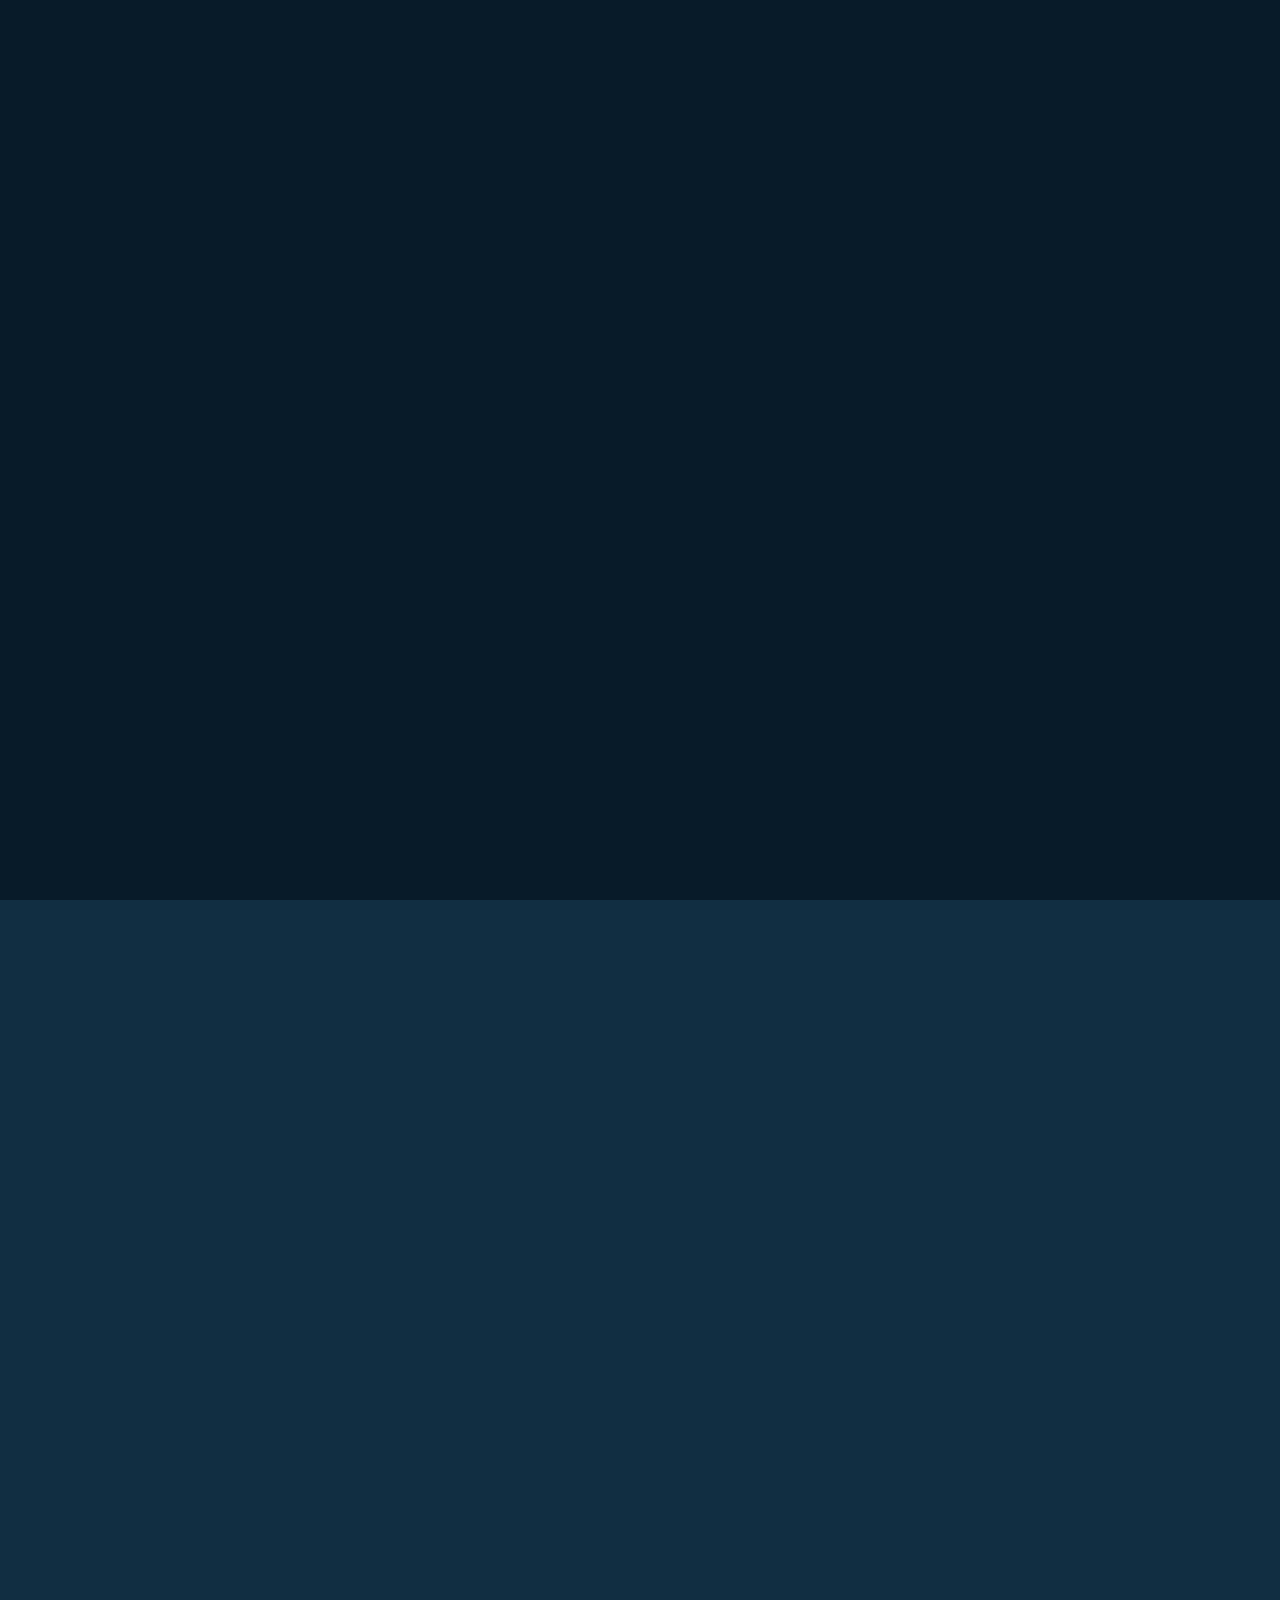
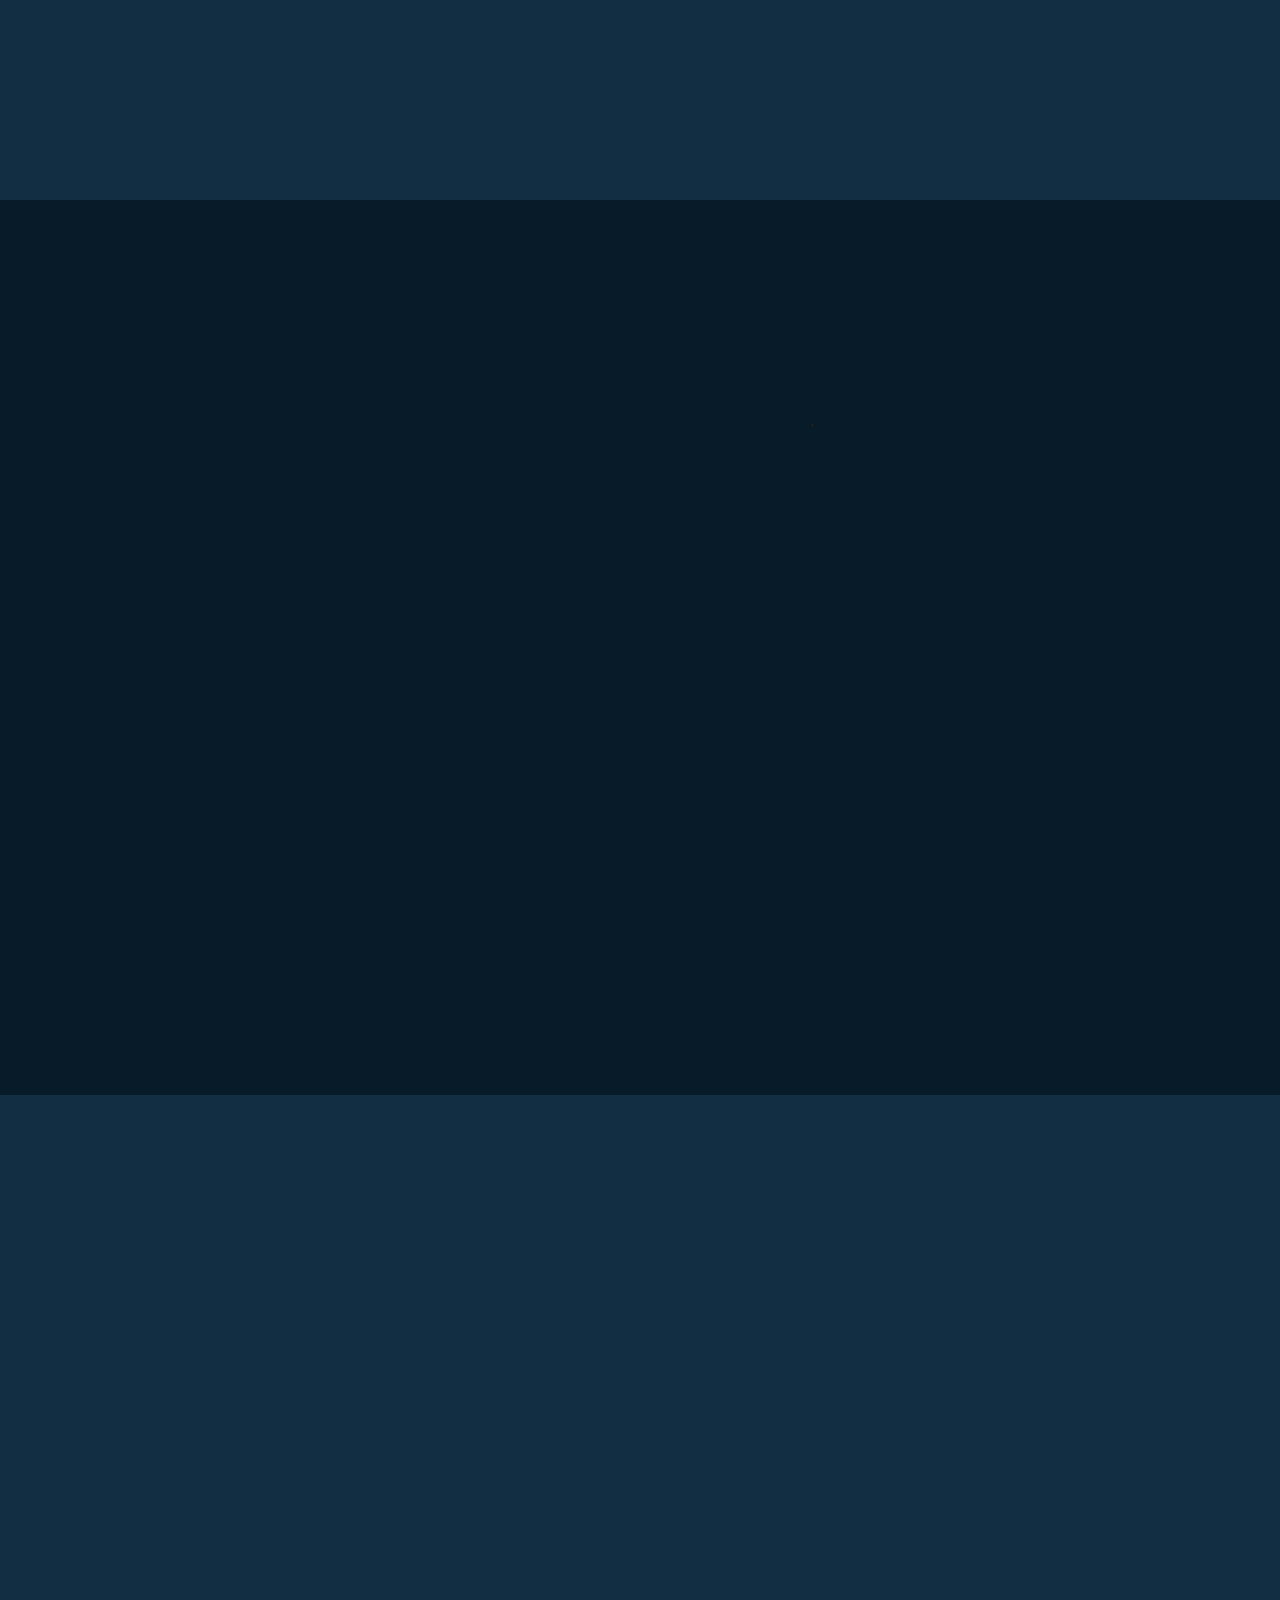
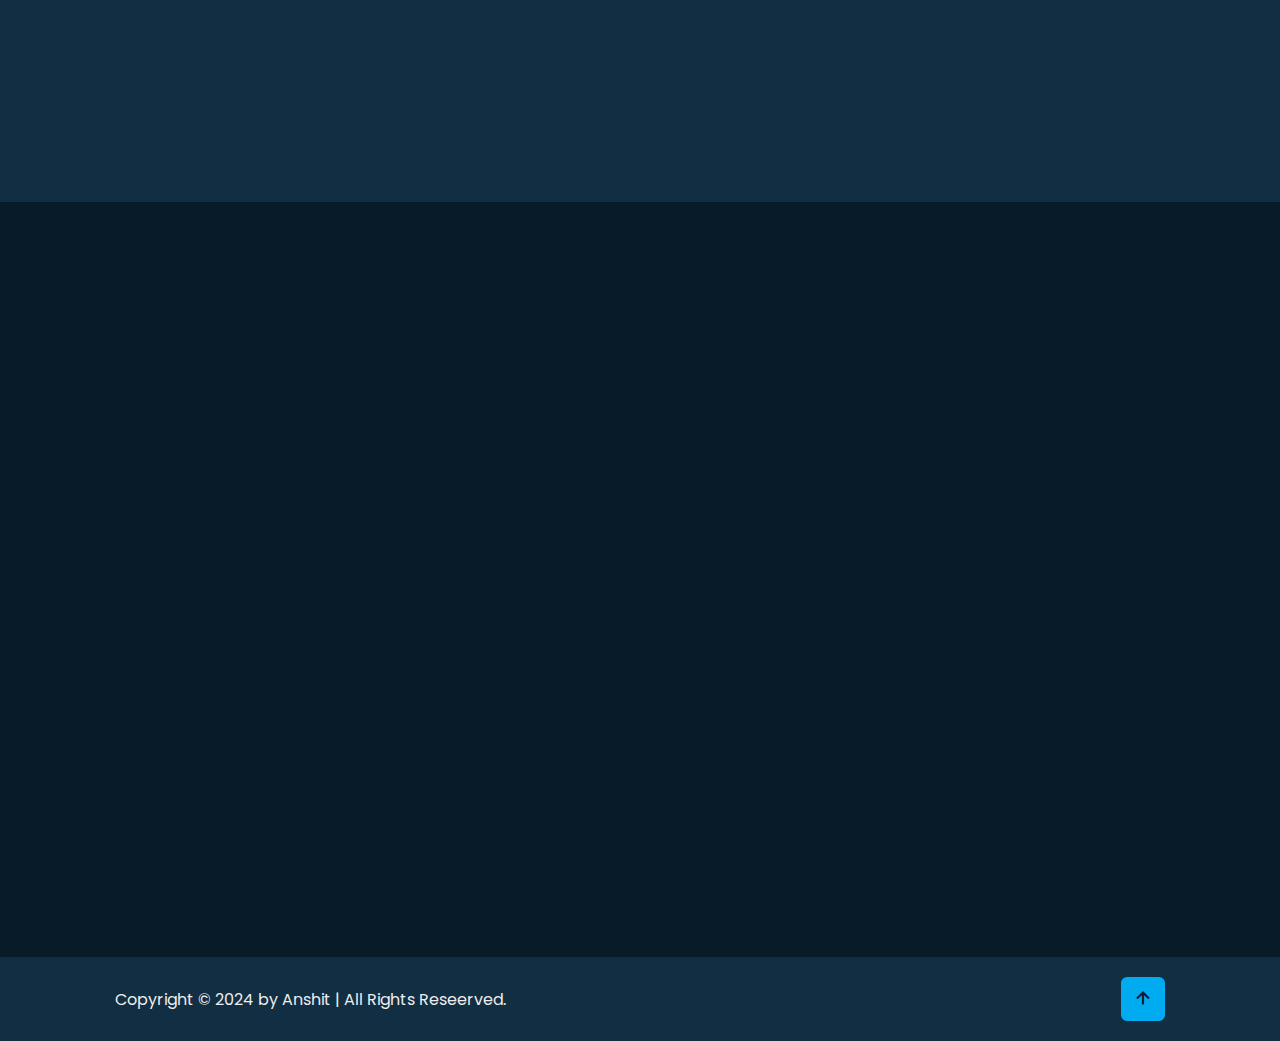
<file: index.html>
<!DOCTYPE html>
<html lang="en">

<head>
    <meta charset="UTF-8">
    <meta http-equiv="X-UA-Compatible" content="IE=edge">
    <meta name="viewport" content="width=device-width, initial-scale=1.0">
    <title>My.Portfolio</title>

    <link rel="stylesheet" href="css/style.css">
    <link href='https://unpkg.com/boxicons@2.1.4/css/boxicons.min.css' rel='stylesheet'>
    <link rel="icon" href="A.LOGO/logo.png">
</head>

<body>

    <header class="header">
        <a href="#" class="logo"><span>Ansh</span>it<span class="animate" style="--i:1;"></span></a>

        <div class="bx bx-menu" id="menu-icon"><span class="animate" style="--i:2;"></span></div>

        <nav class="navbar">
            <a href="#home" class="active">Home</a>
            <a href="#about">About</a>
            <a href="#education">Education</a>
            <a href="#skills">Skills</a>
            <a href="#contact">Contact</a>

            <span class="active-nav"></span>
            <span class="animate" style="--i:2;"></span>
        </nav>
    </header>

    <section class="home show-animate" id="home">
        <div class="home-content">
            <h1>Hi, I'm <span>Anshit Srivastava</span><span class="animate" style="--i:2;"></span></h1>
            <div class="text-animate">
                <h3>Web Developer</h3>
                <span class="animate" style="--i:3;"></span>
            </div>
            <p>Motivated and driven individual actively seeking an exciting role that allows me
                to apply my creative
                thinking and ideation skills, as well as my innovative mindset, to drive organizational growth. I
                intend
                to harness my strong conceptualization abilities and forward- thinking approach to adeptly navigate
                dynamic environments. With exceptional communication skills, I am confident in my capacity to excel
                in
                this position.</p>
                <span class="animate" style="--i:4;"></span>
            <div class="btn-box">
                <a href="mailto:anshitsrivastava283@gmail.com" target="_blank" class="btn">Hire Me</a>
                <a href="A.LOGO/resume.pdf.pdf" target="_blank" class="btn">Resume</a>
                <span class="animate" style="--i:5;"></span>
            </div>

        </div>

        <div class="home-sci">
            <a href="https://github.com/anshit-sri/CODSOFT" target="_blank"><i class='bx bxl-github'></i></a>
            <a href="https://www.instagram.com/anshit__.09/" target="_blank"><i class='bx bxl-instagram'></i></a>
            <a href="https://www.linkedin.com/public-profile/settings?trk=d_flagship3_profile_self_view_public_profile" target="_blank"><i class='bx bxl-linkedin'></i></a>
            <span class="animate" style="--i:6;"></span>
        </div>

        <div class="home-imgHover"></div>
        <span class="animate home-img" style="--i:7;"></span>
    </section>

    <section class="about" id="about">
        <h2 class="heading">About <span>Me</span><span class="animate scroll" style="--i:1;"></span></h2>

        <div class="about-img">
            <img src="A.LOGO/10000.png" alt="">
            <span class="circle-spin"></span>
            <span class="animate scroll" style="--i:2;"></span>
        </div>

        <div class="about-content">
            <h3> Web Developer <span class="animate scroll" style="--i:3;"></span></h3>
            <p>To secure a challenging role as a Web Developer, applying skills in designing, coding, and
                maintaining websites to create user-friendly, innovative, and efficient web solutions while
                continuously learning and contributing to the growth of the organization. An enthusiastic and confident Computer Science student with modarate communication
                skills and proficiency in html, CSS, Java Script. Committed to applying technical knowledge
                and collaborating effectively to solve complex problems and contribute to innovative
                solutions.
                <span class="animate scroll" style="--i:4;"></span>
            </p>

            <div class="btn-box btns">
                <a href="#" class="btn">Read More</a>
                <span class="animate scroll" style="--i:5;"></span>
            </div>
        </div>
    </section>

    <section class="education" id="education">
        <h2 class="heading">My <span>Journey</span><span class="animate scroll" style="--i:1;"></span></h2>

        <div class="education-row">
            <div class="education-coloumn">
                <h3 class="title">Education<span class="animate scroll" style="--i:2;"></span></h3>

                <div class="education-box">
                    <div class="education-content">
                        <div class="content">
                            <div class="year"><i class='bx bxs-calendar'></i>2019 - 2020</div>
                            <h3>High School - GKDG Public School</h3>
                            <p>Completed high school from GKDG Public School, Bahraich, Uttar Pradesh, with a score of 61%.</p>
                        </div>
                    </div>

                    <div class="education-content">
                        <div class="content">
                            <div class="year"><i class='bx bxs-calendar'></i>2021 - 2022</div>
                            <h3>Intermediate - Fatima Sr. Sec. School Gonda</h3>
                            <p>Completed Intermediate from Fatima Sr. Sec. School, Gonda, Uttar Pradesh, with a score of 67%.</p>
                        </div>
                    </div>

                    <div class="education-content">
                        <div class="content">
                            <div class="year"><i class='bx bxs-calendar'></i>2022 - 2026</div>
                            <h3>Bachelor's Degree - BABU BANARSI DAS UNIVERSITY LUCKNOW</h3>
                            <p>Currently pursuing a Bachelor's Degree in Computer Science and Engineering from Babu Banarsi Das University (BBDU), Lucknow.</p>
                        </div>
                    </div>
                    <span class="animate scroll" style="--i:3;"></span>
                </div>
            </div>

            <div class="education-coloumn">
                <h3 class="title">Experince<span class="animate scroll" style="--i:5;"></span></h3>

                <div class="education-box">
                    <div class="education-content">
                        <div class="content">
                            <div class="year"><i class='bx bxs-calendar'></i>2022 - 2022</div>
                            <h3>C & html</h3>
                            <p>On Starting phase of my college life I started learning C & html for my better Future job and practice.</p>
                        </div>
                    </div>

                    <div class="education-content">
                        <div class="content">
                            <div class="year"><i class='bx bxs-calendar'></i>2022 - 2023</div>
                            <h3>UI/UX Designing</h3>
                            <p>Started building self learning projects makeing intrest towards the Designing to give better UI.</p>
                        </div>
                    </div>

                    <div class="education-content">
                        <div class="content">
                            <div class="year"><i class='bx bxs-calendar'></i>2023 - 2024</div>
                            <h3>Website Makeing</h3>
                            <p>Started building self learning projects and my first project is my self Portfolio and second project is an calculator and third one is an landing page for food.</p>
                        </div>
                    </div>
                    <span class="animate scroll" style="--i:6;"></span>
                </div>
            </div>
        </div>
    </section>

    <section class="skills" id="skills">
        <h2 class="heading">My <span>Skills</span><span class="animate scroll" style="--i:1;"></span></h2>

        <div class="skills-row">
            <div class="skills-coloumn">
                <h3 class="title">Coding Skills<span class="animate scroll" style="--i:2;"></span></h3>

                <div class="skills-box">
                    <div class="skills-content">
                        <div class="progress">
                            <h3>HTML <span>90%</span></h3>
                            <div class="bar"><span></span></div>
                        </div>

                        <div class="progress">
                            <h3>CSS <span>80%</span></h3>
                            <div class="bar"><span></span></div>
                        </div>

                        <div class="progress">
                            <h3>JAVASCRIPT <span>60%</span></h3>
                            <div class="bar"><span></span></div>
                        </div>

                        <div class="progress">
                            <h3>Python <span>70%</span></h3>
                            <div class="bar"><span></span></div>
                        </div>
                    </div>
                    <span class="animate scroll" style="--i:3;"></span>
                </div>
            </div>

            <div class="skills-coloumn">
                <h3 class="title">Professionl Skills<span class="animate scroll" style="--i:5;"></span></h3>

                <div class="skills-box">
                    <div class="skills-content">
                        <div class="progress">
                            <h3>UI/UX Design <span>95%</span></h3>
                            <div class="bar"><span></span></div>
                        </div>

                        <div class="progress">
                            <h3>Web Design <span>80%</span></h3>
                            <div class="bar"><span></span></div>
                        </div>

                        <div class="progress">
                            <h3>Graphics Design <span>60%</span></h3>
                            <div class="bar"><span></span></div>
                        </div>

                        <div class="progress">
                            <h3>Content Writing <span>80%</span></h3>
                            <div class="bar"><span></span></div>
                        </div>
                    </div>
                    <span class="animate scroll" style="--i:6;"></span>
                </div>
            </div>
        </div>
    </section>

    <section class="contact" id="contact">
        <h2 class="heading">Contact <span>Me</span><span class="animate scroll" style="--i:1;"></span></h2>

        <form action="#">
            <div class="input-box">
                <div class="input-field">
                    <input type="text" placeholder="Full Name" required>
                    <span class="focus"></span>
                </div>
                <div class="input-field">
                    <input type="text" placeholder="Email Address" required>
                    <span class="focus"></span>
                </div>
                <span class="animate scroll" style="--i:3;"></span>
            </div>

            <div class="input-box">
                <div class="input-field">
                    <input type="number" placeholder="Mobile Number" required>
                    <span class="focus"></span>
                </div>
                <div class="input-field">
                    <input type="text" placeholder="Email Subject" required>
                    <span class="focus"></span>
                </div>
                <span class="animate scroll" style="--i:5;"></span>
            </div>

            <div class="textarea-field">
                <textarea name="" id="" cols="30" rows="10" placeholder="Your Message" required></textarea>
                <span class="focus"></span>
                <span class="animate scroll" style="--i:7;"></span>
            </div>

            <div class="btn-box btns">
                <button type="submit" class="btn">Submit</button>
                <span class="animate scroll" style="--i:9;"></span>
            </div>
        </form>
    </section>

    <footer class="footer">
        <div class="footer-text">
            <p>Copyright &copy; 2024 by Anshit | All Rights Reseerved.</p>
        </div>

        <div class="footer-iconTop">
            <a href="#"><i class='bx bx-up-arrow-alt' ></i></a>

        </div>
    </footer>

    <script src="js/script.js"></script>

</body>

</html>
</file>
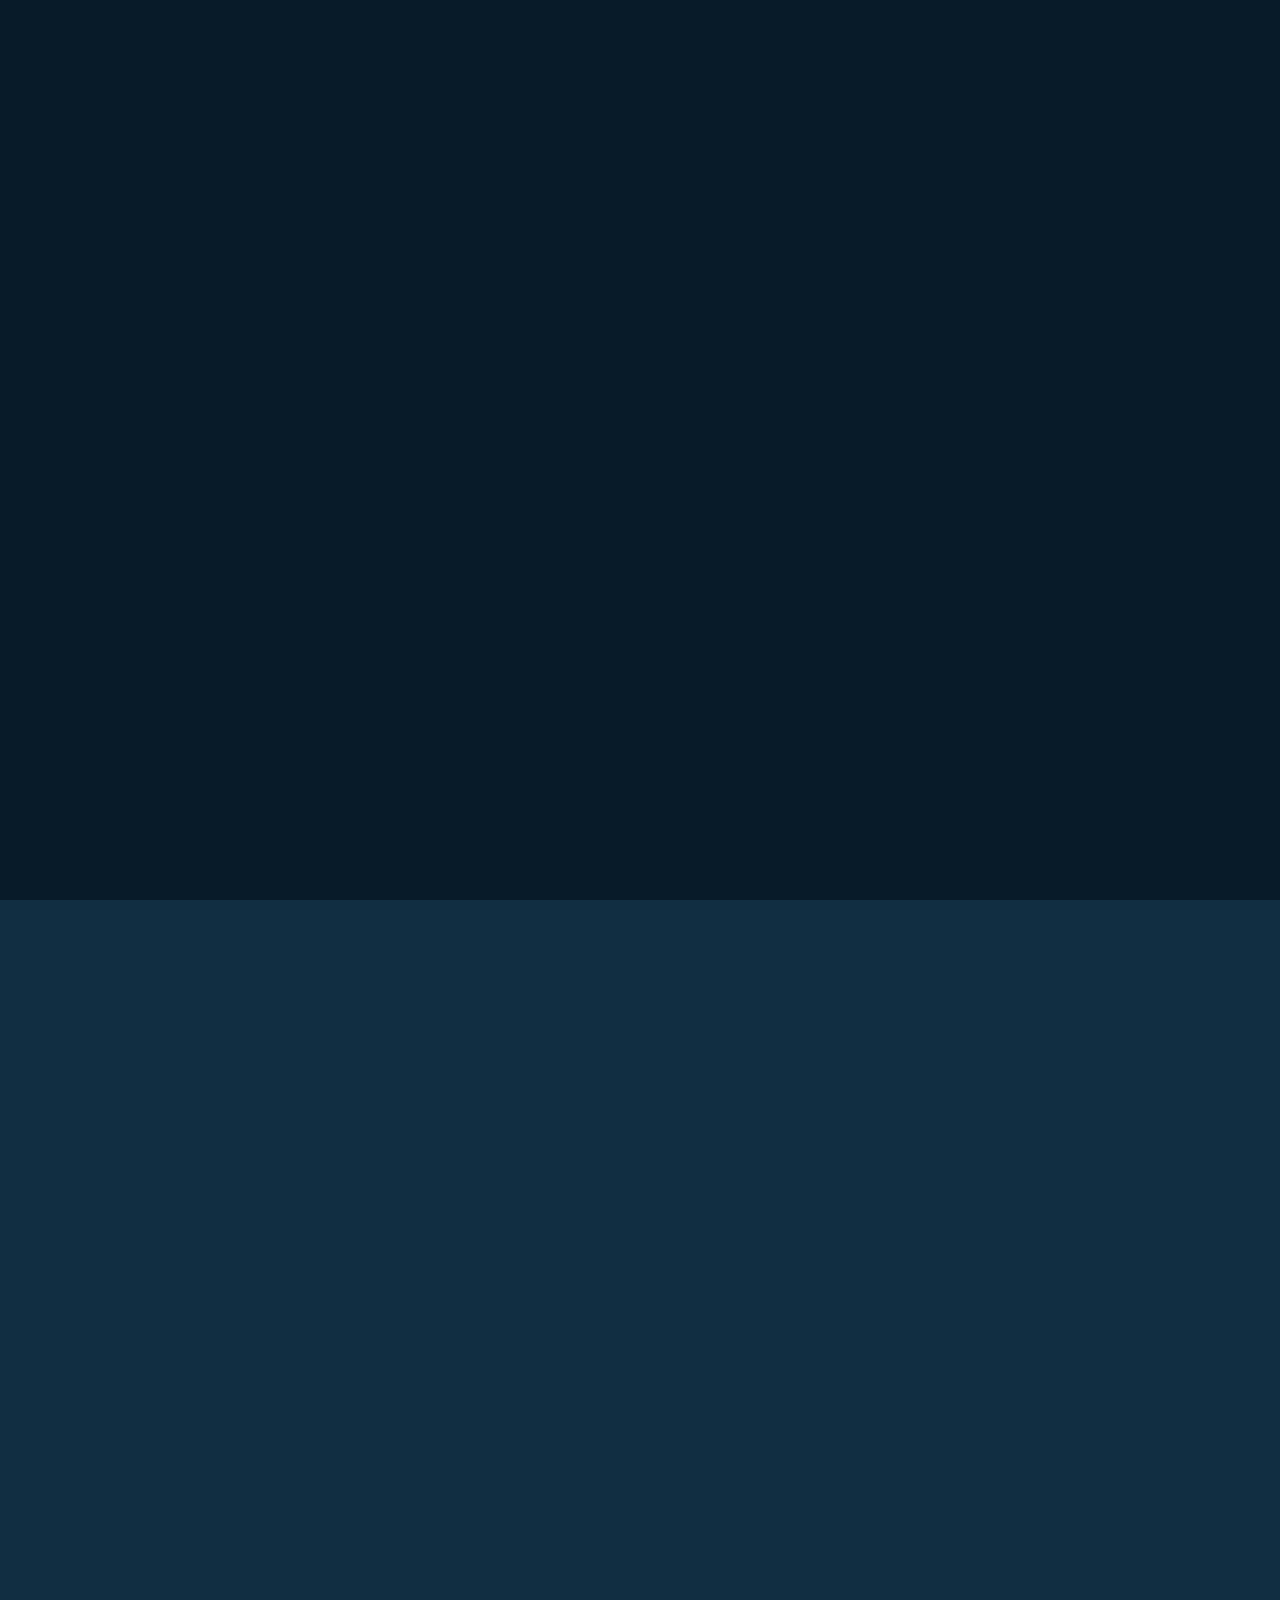
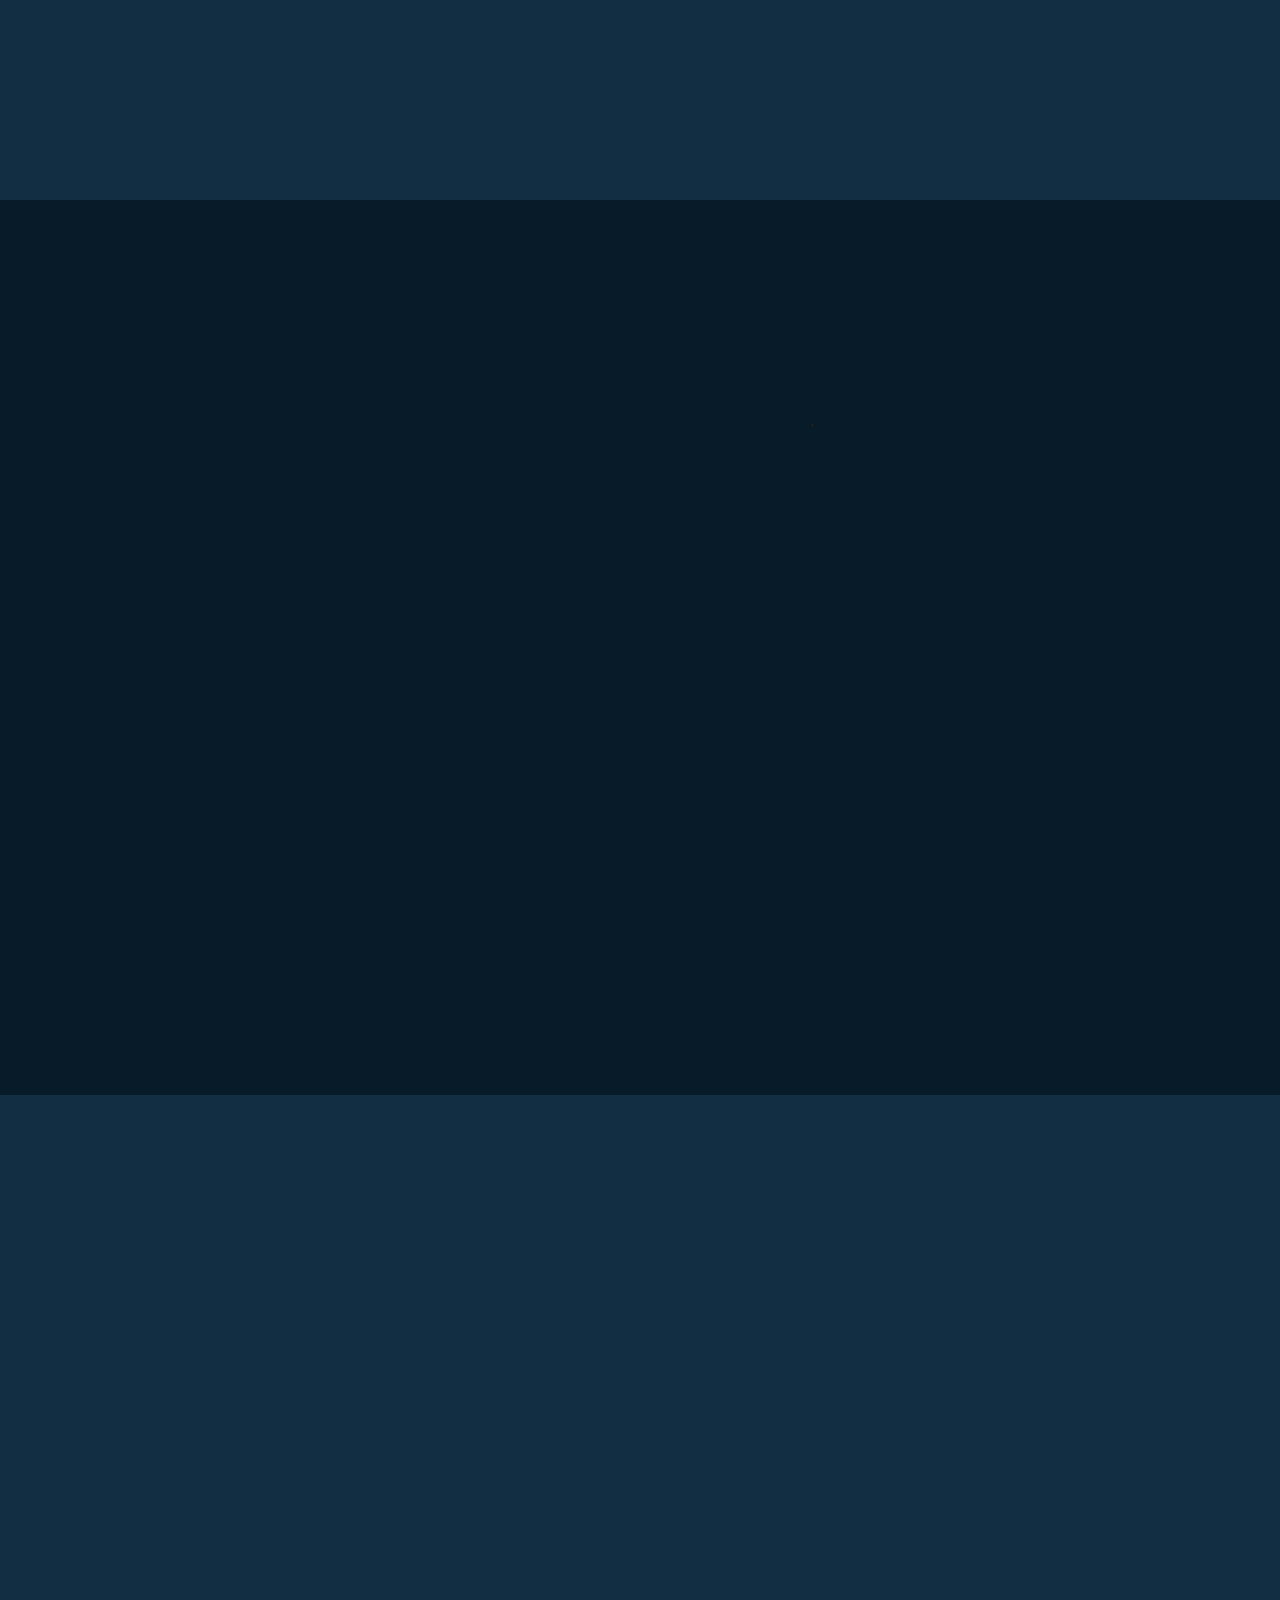
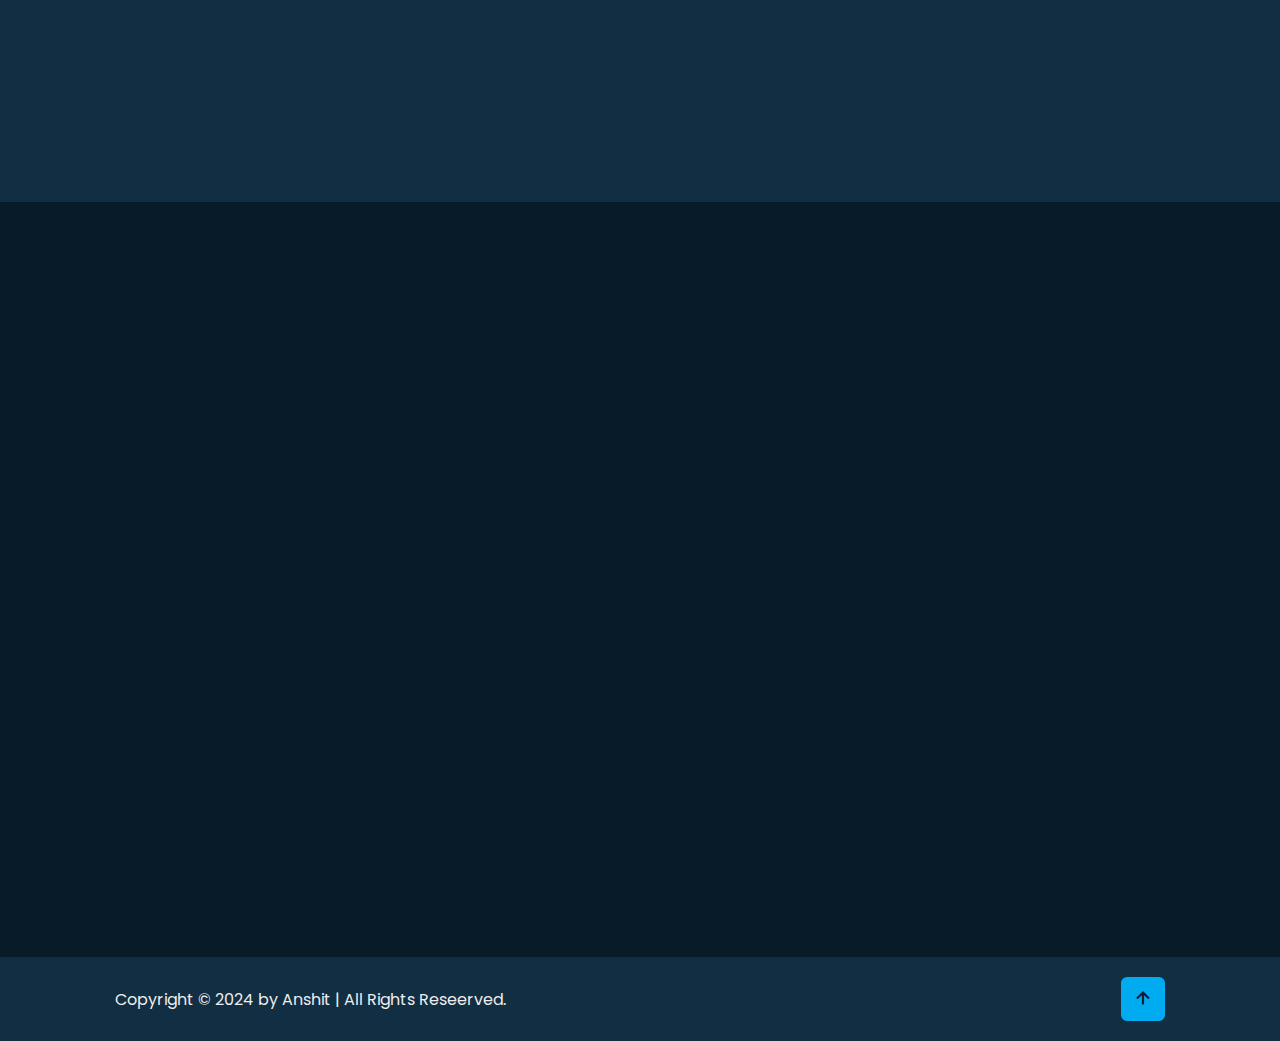
<file: index1.html>
<!DOCTYPE html>
<html lang="en">

<head>
    <meta charset="UTF-8">
    <meta http-equiv="X-UA-Compatible" content="IE=edge">
    <meta name="viewport" content="width=device-width, initial-scale=1.0">
    <title>My.Portfolio</title>

    <link rel="stylesheet" href="css/style.css">
    <link href='https://unpkg.com/boxicons@2.1.4/css/boxicons.min.css' rel='stylesheet'>
    <link rel="icon" href="A.LOGO/logo.png">
</head>

<body>

    <header class="header">
        <a href="#" class="logo"><span>Ansh</span>it<span class="animate" style="--i:1;"></span></a>

        <div class="bx bx-menu" id="menu-icon"><span class="animate" style="--i:2;"></span></div>

        <nav class="navbar">
            <a href="#home" class="active">Home</a>
            <a href="#about">About</a>
            <a href="#education">Education</a>
            <a href="#skills">Skills</a>
            <a href="#contact">Contact</a>

            <span class="active-nav"></span>
            <span class="animate" style="--i:2;"></span>
        </nav>
    </header>

    <section class="home show-animate" id="home">
        <div class="home-content">
            <h1>Hi, I'm <span>Anshit Srivastava</span><span class="animate" style="--i:2;"></span></h1>
            <div class="text-animate">
                <h3>Web Developer</h3>
                <span class="animate" style="--i:3;"></span>
            </div>
            <p>Motivated and driven individual actively seeking an exciting role that allows me
                to apply my creative
                thinking and ideation skills, as well as my innovative mindset, to drive organizational growth. I
                intend
                to harness my strong conceptualization abilities and forward- thinking approach to adeptly navigate
                dynamic environments. With exceptional communication skills, I am confident in my capacity to excel
                in
                this position.</p>
                <span class="animate" style="--i:4;"></span>
            <div class="btn-box">
                <a href="https://myaccount.google.com/?utm_source=OGB&utm_medium=app&authuser=0" target="_blank" class="btn">Hire Me</a>
                <a href="A.LOGO/resume.pdf.pdf" target="_blank" class="btn">Resume</a>
                <span class="animate" style="--i:5;"></span>
            </div>

        </div>

        <div class="home-sci">
            <a href="https://github.com/anshit-sri/CODSOFT" target="_blank"><i class='bx bxl-github'></i></a>
            <a href="https://www.instagram.com/anshit__.09/" target="_blank"><i class='bx bxl-instagram'></i></a>
            <a href="https://www.linkedin.com/public-profile/settings?trk=d_flagship3_profile_self_view_public_profile" target="_blank"><i class='bx bxl-linkedin'></i></a>
            <span class="animate" style="--i:6;"></span>
        </div>

        <div class="home-imgHover"></div>
        <span class="animate home-img" style="--i:7;"></span>
    </section>

    <section class="about" id="about">
        <h2 class="heading">About <span>Me</span><span class="animate scroll" style="--i:1;"></span></h2>

        <div class="about-img">
            <img src="A.LOGO/10000.png" alt="">
            <span class="circle-spin"></span>
            <span class="animate scroll" style="--i:2;"></span>
        </div>

        <div class="about-content">
            <h3> Web Developer <span class="animate scroll" style="--i:3;"></span></h3>
            <p>To secure a challenging role as a Web Developer, applying skills in designing, coding, and
                maintaining websites to create user-friendly, innovative, and efficient web solutions while
                continuously learning and contributing to the growth of the organization. An enthusiastic and confident Computer Science student with modarate communication
                skills and proficiency in html, CSS, Java Script. Committed to applying technical knowledge
                and collaborating effectively to solve complex problems and contribute to innovative
                solutions.
                <span class="animate scroll" style="--i:4;"></span>
            </p>

            <div class="btn-box btns">
                <a href="#" class="btn">Read More</a>
                <span class="animate scroll" style="--i:5;"></span>
            </div>
        </div>
    </section>

    <section class="education" id="education">
        <h2 class="heading">My <span>Journey</span><span class="animate scroll" style="--i:1;"></span></h2>

        <div class="education-row">
            <div class="education-coloumn">
                <h3 class="title">Education<span class="animate scroll" style="--i:2;"></span></h3>

                <div class="education-box">
                    <div class="education-content">
                        <div class="content">
                            <div class="year"><i class='bx bxs-calendar'></i>2019 - 2020</div>
                            <h3>High School - GKDG Public School</h3>
                            <p>Completed high school from GKDG Public School, Bahraich, Uttar Pradesh, with a score of 61%.</p>
                        </div>
                    </div>

                    <div class="education-content">
                        <div class="content">
                            <div class="year"><i class='bx bxs-calendar'></i>2021 - 2022</div>
                            <h3>Intermediate - Fatima Sr. Sec. School Gonda</h3>
                            <p>Completed Intermediate from Fatima Sr. Sec. School, Gonda, Uttar Pradesh, with a score of 67%.</p>
                        </div>
                    </div>

                    <div class="education-content">
                        <div class="content">
                            <div class="year"><i class='bx bxs-calendar'></i>2022 - 2026</div>
                            <h3>Bachelor's Degree - BABU BANARSI DAS UNIVERSITY LUCKNOW</h3>
                            <p>Currently pursuing a Bachelor's Degree in Computer Science and Engineering from Babu Banarsi Das University (BBDU), Lucknow.</p>
                        </div>
                    </div>
                    <span class="animate scroll" style="--i:3;"></span>
                </div>
            </div>

            <div class="education-coloumn">
                <h3 class="title">Experince<span class="animate scroll" style="--i:5;"></span></h3>

                <div class="education-box">
                    <div class="education-content">
                        <div class="content">
                            <div class="year"><i class='bx bxs-calendar'></i>2022 - 2022</div>
                            <h3>C & html</h3>
                            <p>On Starting phase of my college life I started learning C & html for my better Future job and practice.</p>
                        </div>
                    </div>

                    <div class="education-content">
                        <div class="content">
                            <div class="year"><i class='bx bxs-calendar'></i>2022 - 2023</div>
                            <h3>UI/UX Designing</h3>
                            <p>Started building self learning projects makeing intrest towards the Designing to give better UI.</p>
                        </div>
                    </div>

                    <div class="education-content">
                        <div class="content">
                            <div class="year"><i class='bx bxs-calendar'></i>2023 - 2024</div>
                            <h3>Website Makeing</h3>
                            <p>Started building self learning projects and my first project is my self Portfolio and second project is an calculator and third one is an landing page for food.</p>
                        </div>
                    </div>
                    <span class="animate scroll" style="--i:6;"></span>
                </div>
            </div>
        </div>
    </section>

    <section class="skills" id="skills">
        <h2 class="heading">My <span>Skills</span><span class="animate scroll" style="--i:1;"></span></h2>

        <div class="skills-row">
            <div class="skills-coloumn">
                <h3 class="title">Coding Skills<span class="animate scroll" style="--i:2;"></span></h3>

                <div class="skills-box">
                    <div class="skills-content">
                        <div class="progress">
                            <h3>HTML <span>90%</span></h3>
                            <div class="bar"><span></span></div>
                        </div>

                        <div class="progress">
                            <h3>CSS <span>80%</span></h3>
                            <div class="bar"><span></span></div>
                        </div>

                        <div class="progress">
                            <h3>JAVASCRIPT <span>60%</span></h3>
                            <div class="bar"><span></span></div>
                        </div>

                        <div class="progress">
                            <h3>Python <span>70%</span></h3>
                            <div class="bar"><span></span></div>
                        </div>
                    </div>
                    <span class="animate scroll" style="--i:3;"></span>
                </div>
            </div>

            <div class="skills-coloumn">
                <h3 class="title">Professionl Skills<span class="animate scroll" style="--i:5;"></span></h3>

                <div class="skills-box">
                    <div class="skills-content">
                        <div class="progress">
                            <h3>UI/UX Design <span>95%</span></h3>
                            <div class="bar"><span></span></div>
                        </div>

                        <div class="progress">
                            <h3>Web Design <span>80%</span></h3>
                            <div class="bar"><span></span></div>
                        </div>

                        <div class="progress">
                            <h3>Graphics Design <span>60%</span></h3>
                            <div class="bar"><span></span></div>
                        </div>

                        <div class="progress">
                            <h3>Content Writing <span>80%</span></h3>
                            <div class="bar"><span></span></div>
                        </div>
                    </div>
                    <span class="animate scroll" style="--i:6;"></span>
                </div>
            </div>
        </div>
    </section>

    <section class="contact" id="contact">
        <h2 class="heading">Contact <span>Me</span><span class="animate scroll" style="--i:1;"></span></h2>

        <form action="#">
            <div class="input-box">
                <div class="input-field">
                    <input type="text" placeholder="Full Name" required>
                    <span class="focus"></span>
                </div>
                <div class="input-field">
                    <input type="text" placeholder="Email Address" required>
                    <span class="focus"></span>
                </div>
                <span class="animate scroll" style="--i:3;"></span>
            </div>

            <div class="input-box">
                <div class="input-field">
                    <input type="number" placeholder="Mobile Number" required>
                    <span class="focus"></span>
                </div>
                <div class="input-field">
                    <input type="text" placeholder="Email Subject" required>
                    <span class="focus"></span>
                </div>
                <span class="animate scroll" style="--i:5;"></span>
            </div>

            <div class="textarea-field">
                <textarea name="" id="" cols="30" rows="10" placeholder="Your Message" required></textarea>
                <span class="focus"></span>
                <span class="animate scroll" style="--i:7;"></span>
            </div>

            <div class="btn-box btns">
                <button type="submit" class="btn">Submit</button>
                <span class="animate scroll" style="--i:9;"></span>
            </div>
        </form>
    </section>

    <footer class="footer">
        <div class="footer-text">
            <p>Copyright &copy; 2024 by Anshit | All Rights Reseerved.</p>
        </div>

        <div class="footer-iconTop">
            <a href="#"><i class='bx bx-up-arrow-alt' ></i></a>

        </div>
    </footer>

    <script src="js/script.js"></script>

</body>

</html>
</file>
<file: css/style.css>
@import url('https://fonts.googleapis.com/css2?family=Poppins:wght@300;400;500;600;700;800;900&display=swap');

    *{
    margin: 0;
    padding: 0;
    box-sizing: border-box;
    text-decoration: none;
    outline: none;
    scroll-behavior: smooth;
    font-family: 'Poppins', sans-serif;
}


:root {
    --bg-color: #081b29;
    --second-bg-color: #112e42;
    --text-color: #ededed;
    --main-color: #00abf0;
}

html {
    font-size: 62.5%;
    overflow-x: hidden;
}

body {
    background: var(--bg-color);
    color: var(--text-color);
}


.header {
    position: fixed;
    top: 0;
    left: 0;
    width: 100%;
    padding: 2rem 9%;
    background: transparent;
    display: flex;
    margin-left: 15px;
    transition: .3s;
    font-weight: 500;
    justify-content: space-between;
    align-items: center;
    z-index: 100;
    transition: .3s;
}

.header.sticky{
    background: var(--bg-color)
}

.logo {
    position: relative;
    font-size: 2.5rem;
    color: var(--text-color);
    font-weight: 600;
}

.navbar{
    position: relative;
}

.logo:hover {
    color: #00abf0;
    text-shadow: 0 0 25px #00abf0,
        0 0 50px #00abf0;
    transform: scale(1.1);
}

span {
    color: #00abf0;
}

.navbar a {
    font-size: 1.7rem;
    color: var(--text-color);
    font-weight: 500;
    margin-left: 3.5rem;
    transition: .3s;
}

.navbar a:hover,
.navbar a.active {
    color: var(--main-color);
}

#menu-icon {
    position: relative;
    font-size: 3.6rem;
    color: var(--text-color);
    cursor: pointer;
    display: none;
}

section {
    min-height: 100vh;
    padding: 10rem 9% 2rem;
}

.home {
    display: flex;
    align-items: center;
    padding: 0 9%;
    background: url(/A.LOGO/about.png) no-repeat;
    background-size: cover;
    background-position: center;
}

.home-content {
    max-width: 60rem;
    z-index: 99;
}

.home-content h1 {
    position: relative;
    display: inline-block;
    font-size: 5.6rem;
    font-weight: 500;
    line-height: 1.3;
}

.home-content h1 span {
    color: var(--text-color);
}

.home-content .text-animate {
    position: relative;
    width: 32.8rem;
}

.home-content .text-animate h3 {
    font-size: 3.2rem;
    font-weight: 700;
    color: transparent;
    -webkit-text-stroke: .7px var(--main-color);
    background-image: linear-gradient(var(--main-color), var(--main-color));
    background-repeat: no-repeat;
    -webkit-background-clip: text;
    background-position: -33rem 0;
    animation: homeBgText 6s linear infinite;
    animation-delay: 2s;
}


.home-content .text-animate h3::before {
    content: '';
    position: absolute;
    top: 0;
    left: 0;
    width: 0;
    height: 100%;
    border-right: 2px solid var(--main-color);
    z-index: -1;
    animation: homeCursorText 6s linear infinite;
    animation-delay: 2s;
}



.home-content p {
    position: relative;
    font-size: 1.6rem;
    margin: 2rem 0 4rem;
}

.btn-box {
    position: relative;
    display: flex;
    justify-content: space-between;
    width: 34.5rem;
    height: 5rem;
}

.btn-box .btn {
    position: relative;
    display: inline-flex;
    justify-content: center;
    align-items: center;
    width: 15rem;
    height: 100%;
    background: var(--main-color);
    border: .2rem solid var(--main-color);
    border-radius: .8rem;
    font-size: 1.8rem;
    font-weight: 600;
    letter-spacing: .1rem;
    color: var(--bg-color);
    text-decoration: none;
    z-index: 1;
    overflow: hidden;
    transition: .5s;
}



.btn-box .btn:hover {
    color: var(--main-color);
}

.btn-box .btn:nth-child(2) {
    background: transparent;
    color: var(--main-color);
}

.btn-box .btn:nth-child(2):hover {
    color: var(--bg-color);
}

.btn-box .btn:nth-child(2)::before {
    background: var(--main-color);
}

.btn-box .btn::before {
    content: '';
    position: absolute;
    top: 0;
    left: 0;
    width: 0;
    height: 100%;
    background: var(--bg-color);
    z-index: -1;
    transition: .5s;
}

.btn-box .btn:hover::before {
    width: 100%;

}

.home-sci {
    position: absolute;
    bottom: 4rem;
    width: 170px;
    display: flex;
    justify-content: space-between;
}

.home-sci a {
    position: relative;
    display: inline-flex;
    justify-content: center;
    align-items: center;
    width: 40px;
    height: 40px;
    background: transparent;
    border: .2rem solid var(--main-color);
    border-radius: 50%;
    font-size: 20px;
    color: var(--main-color);
    z-index: 1;
    overflow: hidden;
    transition: .5s;
}

.home-sci a:hover {
    color: var(--bg-color);
}

.home-sci a::before {
    content: '';
    position: absolute;
    top: 0;
    left: 0;
    width: 0;
    height: 100%;
    background: var(--main-color);
    z-index: -1;
    transition: .5s;
}

.home-sci a:hover::before {
    width: 100%;
}

.home-imgHover {
    position: absolute;
    top: 0;
    right: 0;
    width: 45%;
    height: 100%;
    background: transparent;
    border: 2px solid transparent;
    transition: 3s;
}

.home-imgHover:hover {
    background: var(--bg-color);
    opacity: .8;
}

.about {
    display: flex;
    justify-content: center;
    align-items: center;
    flex-direction: column;
    gap: 2rem;
    height: 100vh;
    background: var(--second-bg-color);
    padding-bottom: 6rem;
}

.heading {
    position: relative;
    font-size: 5rem;
    margin-bottom: 3rem;
    text-align: center;
}

.about-img {
    position: relative;
    width: 25rem;
    height: 25rem;
    border-radius: 50%;
    display: flex;
    justify-content: center;
    align-items: center;
}

.about-img img {
    width: 90%;
    border-radius: 50%;
    border: .2rem solid var(--main-color);
}

.about-img .circle-spin {
    position: absolute;
    top: 50%;
    left: 50%;
    transform: translate(-50%, -50%) rotate(0);
    width: 100%;
    height: 100%;
    border-radius: 50%;
    border-top: .2rem solid var(--second-bg-color);
    border-bottom: .2rem solid var(--second-bg-color);
    border-left: .2rem solid var(--main-color);
    border-right: .2rem solid var(--main-color);
    animation: aboutSpinner 8s linear infinite;
}

.about-content {
    text-align: center;
}

.about-content h3 {
    position: relative;
    display: inline-block;
    font-size: 2.6rem;
}

.about-content p {
    position: relative;
    font-size: 1.8rem;
    margin: 2rem 0 3rem;
}

.btn-box.btns {
    display: inline-block;
    width: 15rem;
}

.btn-box.btns a::before {
    background: var(--second-bg-color);
}

.education {
    display: flex;
    justify-content: center;
    align-items: center;
    flex-direction: column;
    min-height: auto;
    padding-bottom: 5rem;

}

.education .education-row {
    display: flex;
    flex-wrap: wrap;
    gap: 5rem;

}

.education-row .education-coloumn {
    flex: 1 1 40rem;
}

.education-coloumn .title {
    position: relative;
    display: inline-block;
    font-size: 2.5rem;
    margin: 0 0 1.5rem 2rem;
}

.education-coloumn .education-box {
    position: relative;
    border-left: .2rem solid var(--main-color);
}

.education-box .education-content {
    position: relative;
    padding-left: 2rem;
}

.education-box .education-content::before {
    content: '';
    position: absolute;
    top: 0;
    left: -1.1rem;
    width: 2rem;
    height: 2rem;
    background: var(--main-color);
    border-radius: 50%;

}

.education-content .content {
    position: relative;
    padding: 1.5rem;
    border: .2rem solid var(--main-color);
    border-radius: .6rem;
    margin-bottom: 2rem;
    overflow: hidden;
}

.education-content .content::before {
    content: '';
    position: absolute;
    top: 0;
    left: 0;
    width: 0;
    height: 100%;
    background: var(--second-bg-color);
    z-index: -1;
    transition: .5s;
}

.education-content .content:hover::before {
    width: 100%;

}

.education-content .content .year {
    font-size: 1.5rem;
    color: var(--main-color);
    padding-bottom: .5rem;
}

.education-content .content .year i {
    padding-right: .5rem;
}

.education-content .content h3 {
    font-size: 2rem;
}

.education-content .content p {
    font-size: 1.6rem;
    padding-top: .5rem;
}

.skills {
    min-height: auto;
    padding-bottom: 7rem;
    background: var(--second-bg-color);
}

.skills h2 {
    display: inline-block;
    left: 50%;
    transform: translate(-50%);

}

.skills .skills-row {
    display: flex;
    flex-wrap: wrap;
    gap: 5rem;
}

.skills-row .skills-coloumn {
    flex: 1 1 40rem;

}

.skills-coloumn .title {
    position: relative;
    display: inline-block;
    font-size: 2.5rem;
    margin: 0 0 1.5rem;
}

.skills-coloumn .skills-box {
    position: relative;
}

.skills-box .skills-content {
    position: relative;
    border: .2rem solid var(--main-color);
    border-radius: .6rem;
    padding: .5rem 1.5rem;
    z-index: 1;
    overflow: hidden;
}

.skills-box .skills-content::before {
    content: '';
    position: absolute;
    top: 0;
    left: 0;
    width: 0;
    height: 100%;
    background: var(--bg-color);
    z-index: -1;
    transition: .5s;
}

.skills-box .skills-content:hover::before {
    width: 100%;
}

.skills-content .progress {
    padding: 1rem 0;
}

.skills-content .progress h3 {
    font-size: 1.7rem;
    display: flex;
    justify-content: space-between;
}

.skills-content .progress h3 span {
    color: var(--text-color);
}

.skills-content .progress .bar {
    height: 2.5rem;
    border-radius: .6rem;
    border: .2rem solid var(--main-color);
    padding: .5rem;
    margin: 1rem 0;
}

.skills-content .progress .bar span {
    display: block;
    height: 100%;
    border-radius: .3rem;
    background: var(--main-color);

}

.skills-coloumn:nth-child(1) .skills-content .progress:nth-child(1) .bar span {
    width: 90%;
}

.skills-coloumn:nth-child(1) .skills-content .progress:nth-child(2) .bar span {
    width: 80%;
}

.skills-coloumn:nth-child(1) .skills-content .progress:nth-child(3) .bar span {
    width: 60%;
}

.skills-coloumn:nth-child(1) .skills-content .progress:nth-child(4) .bar span {
    width: 70%;
}

.skills-coloumn:nth-child(2) .skills-content .progress:nth-child(1) .bar span {
    width: 95%;
}

.skills-coloumn:nth-child(2) .skills-content .progress:nth-child(2) .bar span {
    width: 80%;
}

.skills-coloumn:nth-child(2) .skills-content .progress:nth-child(3) .bar span {
    width: 60%;
}

.skills-coloumn:nth-child(2) .skills-content .progress:nth-child(4) .bar span {
    width: 80%;
}

.contact {
    min-height: auto;
    padding-bottom: .5rem;
}

.contact h2 {
    display: inline-block;
    left: 50%;
    transform: translate(-50%);
}

.contact form {
    max-width: 70rem;
    margin: 0 auto;
    text-align: center;
}

.contact form .input-box {
    position: relative;
    display: flex;
    justify-content: space-between;
    flex-wrap: wrap;
}

.contact form .input-box .input-field {
    position: relative;
    width: 47%;
    margin: 1rem 0 3rem;
}

.contact form .input-box .input-field input,
.contact form .textarea-field textarea{
    width: 100%;
    height: 100%;
    padding: .9rem;
    font-size: 1.6rem;
    color: var(--text-color);
    background: transparent;
    border-radius: 1.7rem;
    border: .2rem solid var(--main-color);
}

.contact form .input-box .input-field input::placeholder,
.contact form .textarea-field textarea::placeholder {
    color: var(--text-color);
}

.contact form .focus {
    position: absolute;
    top: 0;
    left: 0;
    width: 0;
    height: 100%;
    background: var(--second-bg-color);
    border-radius: 1.7rem;
    z-index: -1;
    transition: .5s;
}

.contact form .input-box .input-field input:focus~.focus,
.contact form .input-box .input-field input:valid~.focus,
.contact form .textarea-field textarea:focus~.focus,
.contact form .textarea-field textarea:valid~.focus {
    width: 100%;
}

.contact form .textarea-field {
    position: relative;
    margin: 1.8rem 0 3rem;
    display: flex;
}

.contact form .textarea-field textarea {
    resize: none;
}

.contact form .btn-box.btns .btn {
    cursor: pointer;
}

.footer {
    display: flex;
    justify-content: space-between;
    align-items: center;
    flex-wrap: wrap;
    padding: 2rem 9%;
    background: var(--second-bg-color);
}

/* .footer-text {
    position: relative;
}

.footer-iconTop {
    position: relative;
} */

.footer-text p {
    font-size: 1.6rem;
}

.footer-iconTop a {
    position: relative;
    display: inline-flex;
    justify-content: center;
    align-items: center;
    padding: .8rem;
    background: var(--main-color);
    border: .2rem solid var(--main-color);
    border-radius: .6rem;
    z-index: 1;
    overflow: hidden;
}

.footer-iconTop a::before{
    content: '';
    position: absolute;
    top: 0;
    left: 0;
    width: 0;
    height: 100%;
    background: var(--second-bg-color);
    z-index: -1;
}

.footer-iconTop a:hover::before{
    width: 100%;
}

.footer-iconTop a i {
    font-size: 2.4rem;
    color: var(--bg-color);
    transition: .5s;
}

.footer-iconTop a:hover i{
    color: var(--main-color);
}

/* ANIMATION RELOAD AND SCROLL  */

.animate{
    position: absolute;
    top: 0;
    right: 0;
    width: 100%;
    height: 100%;
    background: var(--bg-color);
    z-index: 98;
}

.animate.home-img {
    width: 50%;
}

.logo .animate,
.navbar .animate,
#menu-icon .animate,
.home.show-animate .animate {
    animation: showRight 1s ease forwards;
    animation-delay: calc(.3s * var(--i));
}

.animate.scroll {
    transition: 1s ease;
    transition-delay: calc(.3s / var(--i));
    animation: none;
}

section:nth-child(odd) .animate.scroll {
    background: var(--second-bg-color);
}

.education .education-box .animate.scroll {
    width: 105%;
}

.about.show-animate .animate.scroll,
.education.show-animate .animate.scroll,
.skills.show-animate .animate.scroll,
.contact.show-animate .animate.scroll,
.footer.show-animate .animate.scroll {
    transition-delay: calc(.3s * var(--i));
    width: 0;
}

/*BREAKPOINTS*/

@media (max-width: 1200px) {
    html {
        font-size: 55%;
    }
}

@media (max-width: 991px) {
    .header {
        padding: 2rem 4%;
    }

    section {
        padding: 10rem 4% 2rem;
    }

    .home {
        padding: 0 4%;
    }

    .footer {
        padding: 2rem 4%;
    }
}

@media (max-width: 768px) {
    .header {
        background: var(--bg-color);
    }

    #menu-icon {
        display: block;
        color: var(--text-color);
    }

    .navbar {
        position: absolute;
        top: 100%;
        left: -100%;
        width: 100%;
        padding: 1rem 4%;
        background: var(--main-color);
        box-shadow: 0 .5rem 1rem rgba(0, 0, 0, .2);
        z-index: 1;
        transition: .25s ease;
        transition-delay: .25s;
    }

    .navbar.active {
        left: 0;
        transition-delay: 0s;
    }

    .navbar .active-nav{
        position: absolute;
        top: 0;
        left: -100%;
        width: 100%;
        height: 100%;
        background: var(--bg-color);
        border-top: .1rem solid rgba(0, 0, 0, .2);
        z-index: -1;
        transition: .25s ease;
        transition-delay: 0s;
    }

    .navbar.active .active-nav {
        left: 0;
        transition-delay: .25s;
        
    }

    .navbar a {
        display: block;
        font-size: 2rem;
        margin: 3rem 0;
        transform: translateX(-20rem);
        transition: .25s;
        transition-delay: 0s;
    }

    .navbar.active a {
        transform: translateX(0);
        transition-delay: .25s;
    }

    .home-imgHover {
        pointer-events: none;
        background: var(--bg-color);
        opacity: .6;
    }


}

@media (max-width: 520px) {
    html {
        font-size: 50%;
    }

    .home-content h1 {
        display: flex;
        flex-direction: column;
    }

    .home-sci{
        width: 160px;
    }

    .home-sci a {
        width: 38px;
        height: 38px;
    }
}

@media (max-width: 462px) {
    .home-content h1 {
        font-size: 5.2rem;
    }

    .education {
        padding: 10rem 4% 5rem 5%;
    }

    .contact form .input-box .input-field {
        width: 100%;
    }

    .footer {
        flex-direction: column-reverse;
    }

    .footer p {
        margin-top: 2rem;
        text-align: center;
    }
}

@media (max-width: 371px) {
    .home {
        justify-content: center;
    }

    .home-content {
        display: flex;
        align-items: center;
        flex-direction: column;
        text-align: center;
    }

    .home-content h1 {
        font-size: 5rem;
    }
}

/* KEYFRAMES ANIMATIONS */

@keyframes homeBgText {
    0%, 10%, 100% {
        background-position: -33rem 0;
    }

    65%,85% {
        background-position: 0 0;
    }
}

@keyframes homeCursorText {
    0%, 10%, 100% {
        width: 0;
    }

    65%,78%,85% {
        width: 100%;
        opacity: 1;
    }

    75%, 81%{
        opacity: 0;
    }
}

@keyframes aboutSpinner {
    100% {
        transform: translate(-50%, -50%) rotate(360deg);
    }
}

@keyframes showRight {
    100% {
        width: 0;
    }
}
</file>
